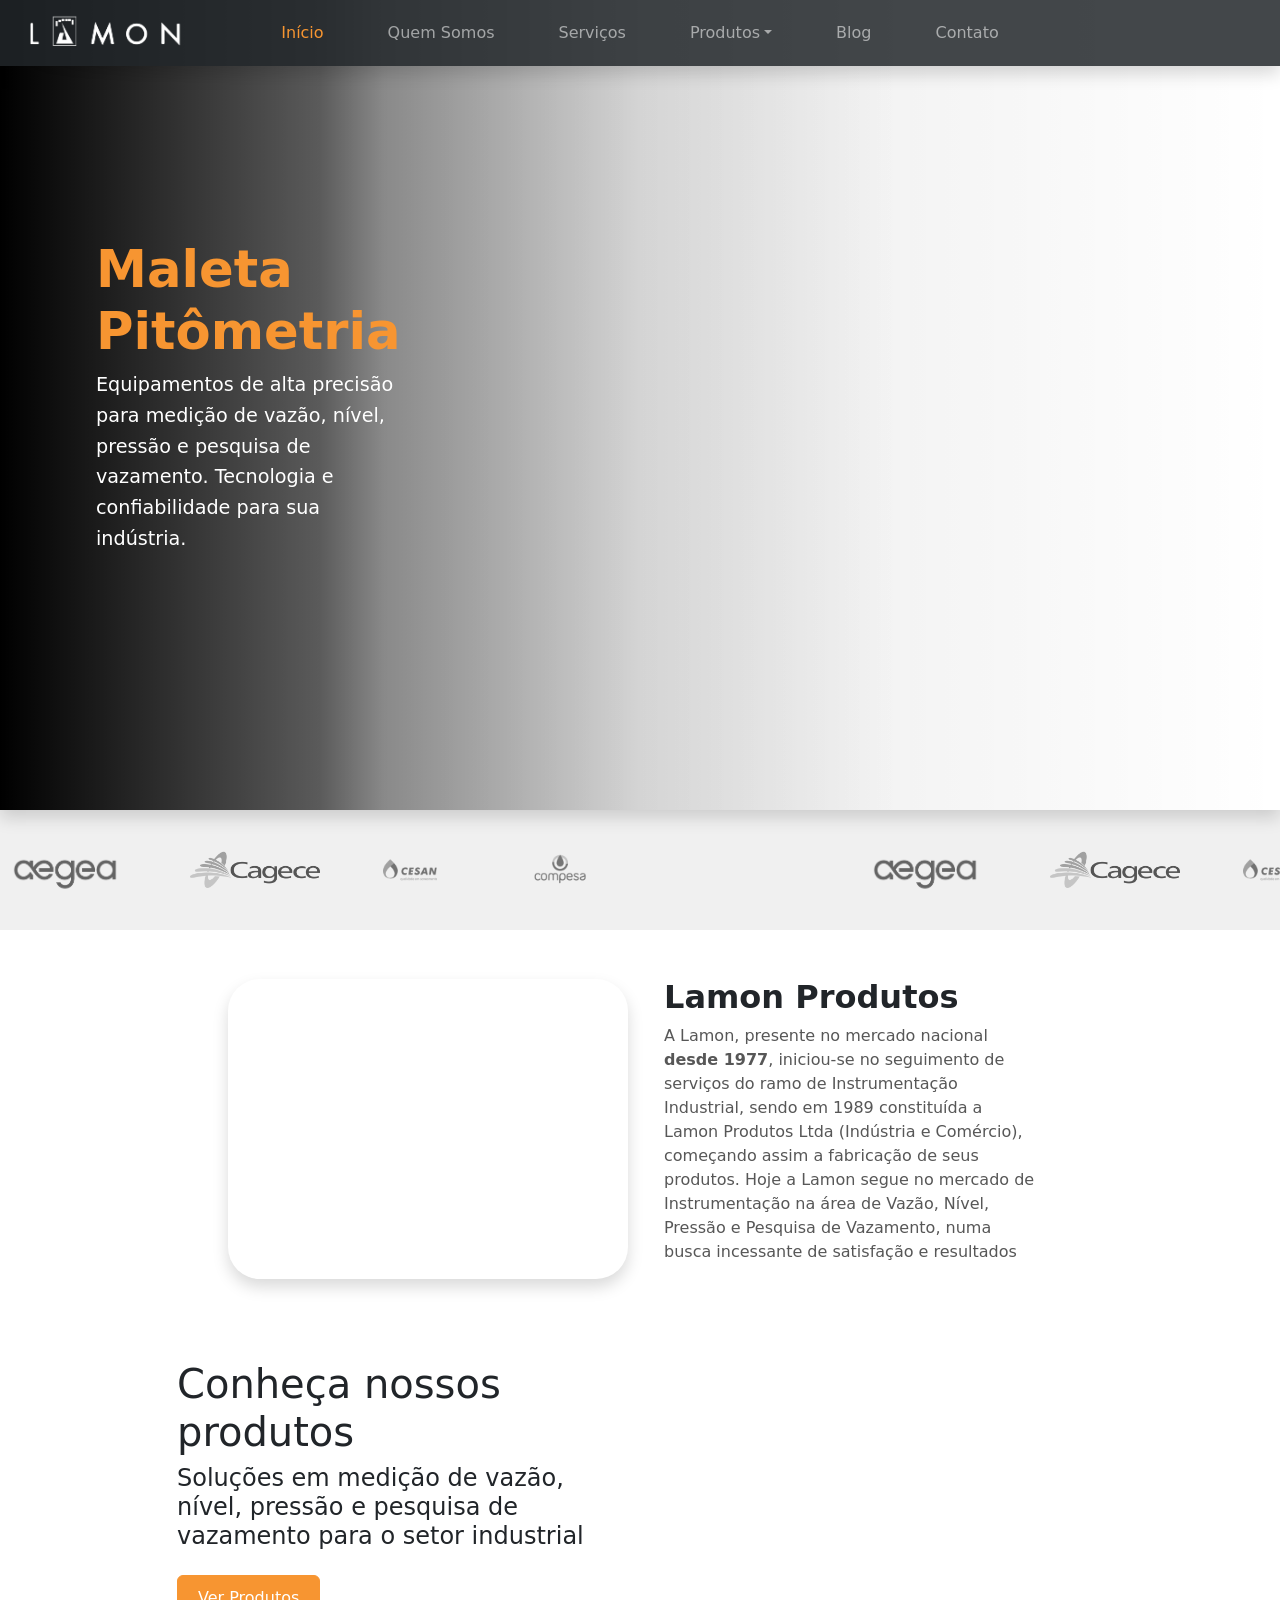
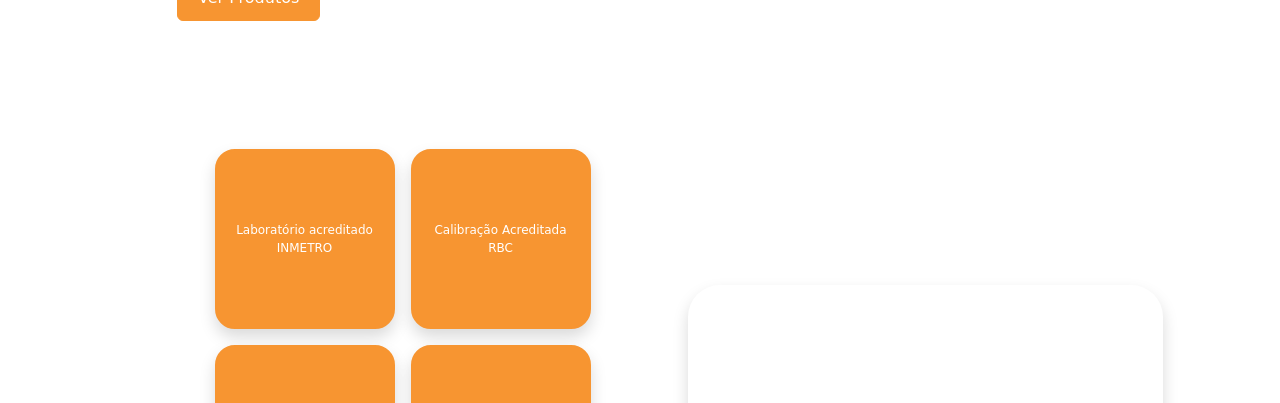
<file: index.html>
<!DOCTYPE html>
<html lang="pt-BR">
<head>
  <meta charset="UTF-8">
  <meta http-equiv="refresh" content="0; url=CODIGO-FONTE/Main/index.html">
  <title>Acesso Livre</title>
</head>
<body>
  <p>Redirecionando... <a href="CODIGO-FONTE/Main/index.html">Clique aqui</a> se não for redirecionado.</p>
</body>
</html>
</file>
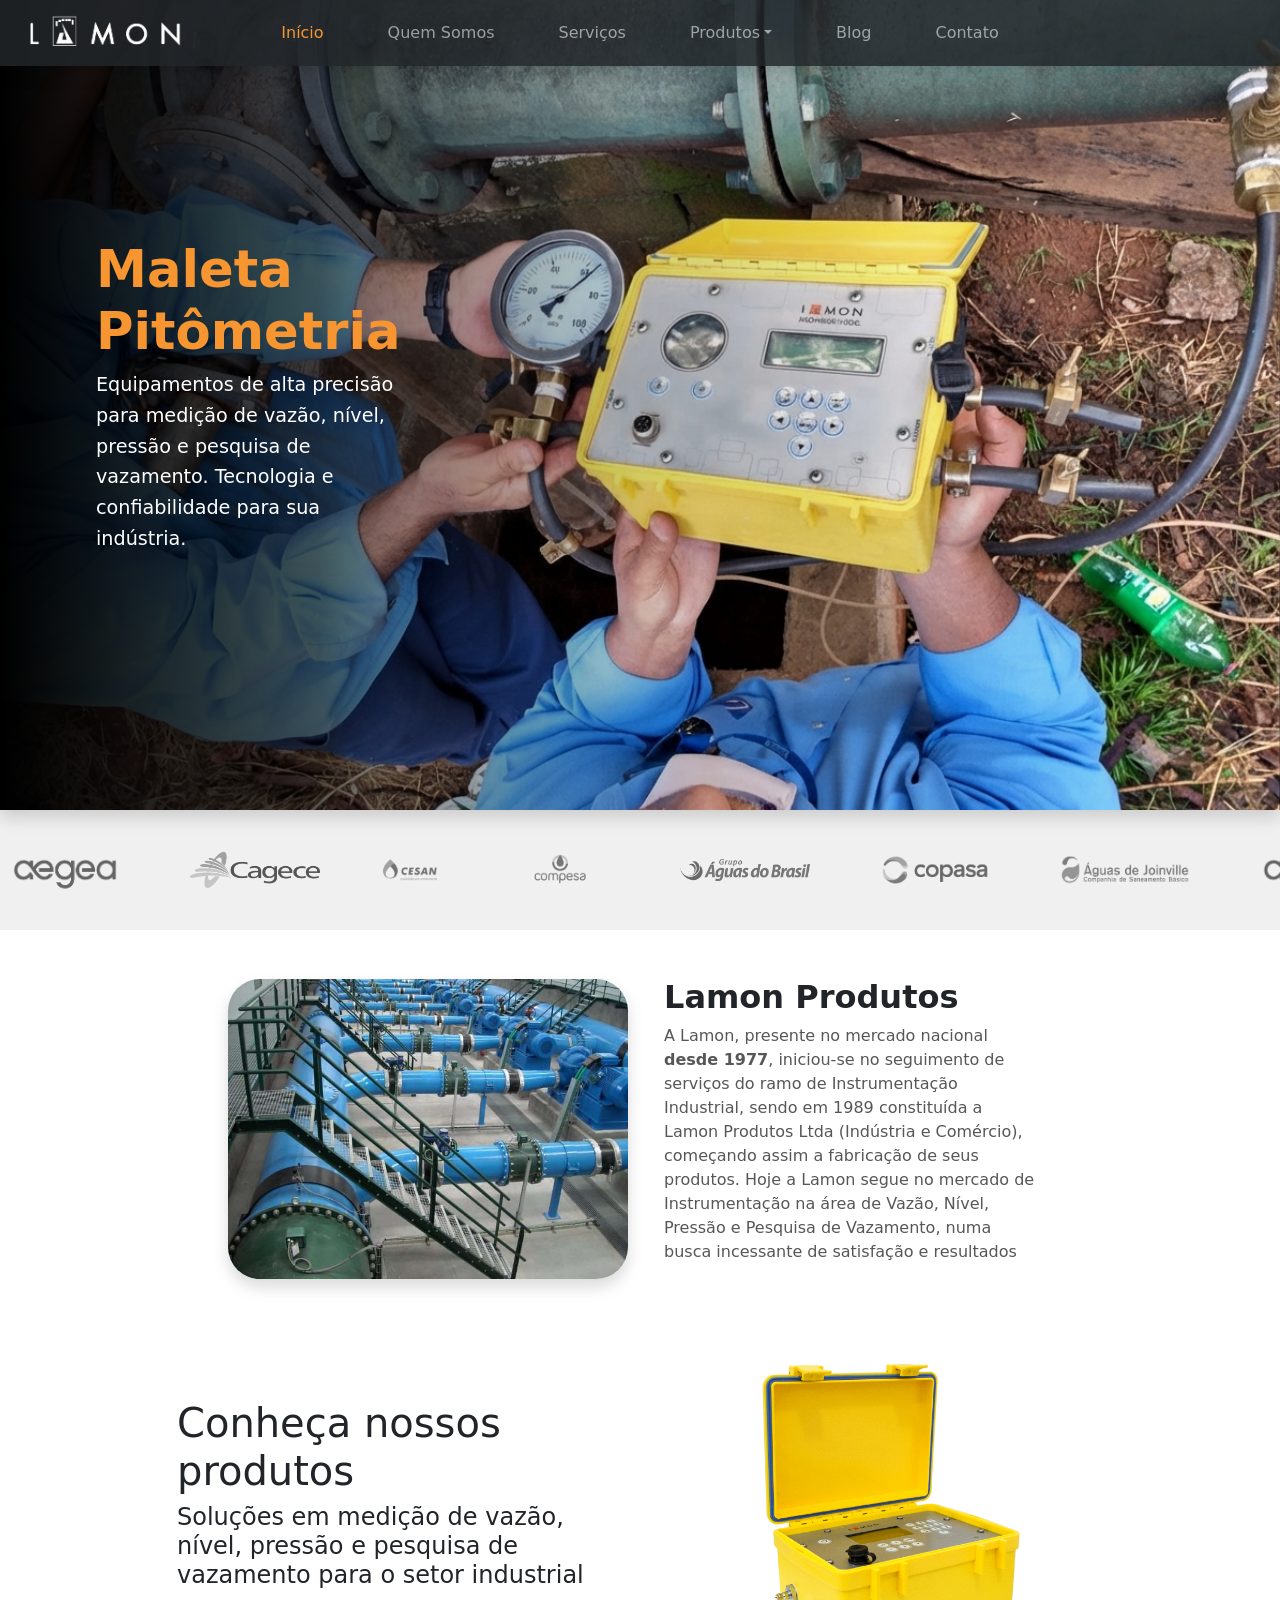
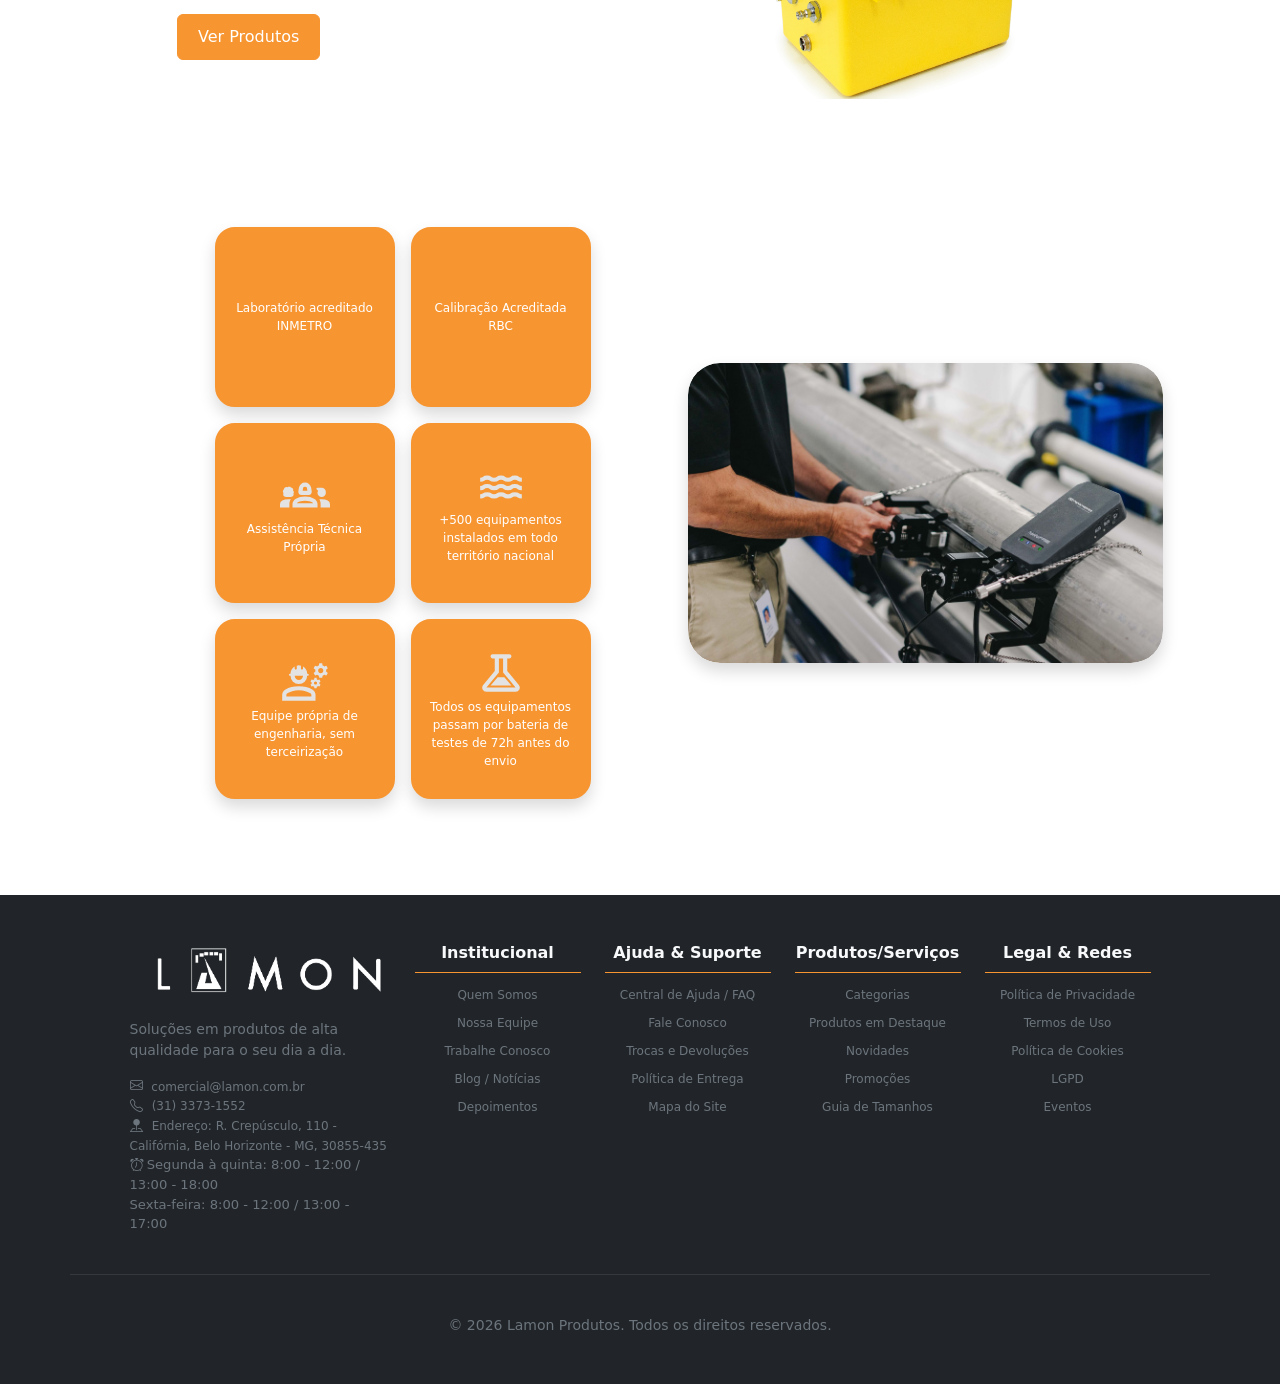
<file: CODIGO-FONTE/Main/index.html>
<!doctype html>
<html lang="pt-br">

<head>
  <meta charset="UTF-8" />
  <meta name="viewport" content="width=device-width, initial-scale=1.0" />
  <title>Lamon Produtos - Início</title>
  <link rel="stylesheet" href="style.css" />
  <link rel="icon" type="image/png" href="../../SRC/FavIcon.png" />
  <!-- Bootstrap CSS -->
  <link href="../../bootstrap-5.3.8-dist/css/bootstrap.min.css" rel="stylesheet" />
  <link rel="stylesheet" href="https://cdn.jsdelivr.net/npm/bootstrap-icons@1.11.3/font/bootstrap-icons.min.css">
  <script async src="../../bootstrap-5.3.8-dist/js/bootstrap.bundle.min.js"></script>
  <style>
    /* Apenas em telas grandes (acima de 992px - breakpoint lg do Bootstrap) */
    @media (min-width: 992px) {
      .navbar .container-fluid {
        position: relative;
      }

      .navbar-collapse {
        position: absolute;
        left: 0;
        right: 0;
        top: 0;
        bottom: 0;
        justify-content: center;
        align-items: center;
      }

      .navbar-nav {
        margin: 0 auto;
      }

      /* Mantém a logo visível e não sobreposta */
      .navbar-brand {
        position: relative;
        z-index: 2;
      }
    }
  </style>
</head>

<body>
  <nav class="navbar navbar-expand-lg navbar-dark fixed-top shadow">
    <div class="container-fluid">
      <!-- Logo à esquerda -->
      <div class="navbar-brand">
         <img src="../../SRC/logoLamon.png" onclick="window.location.href='../MAIN/index.html'" alt="Lamon Produtos" style="height: 40px;cursor: pointer;" />
      </div>

      <!-- Botão toggler (só aparece no mobile) -->
      <button class="navbar-toggler" type="button" data-bs-toggle="collapse" data-bs-target="#navbarsExample08"
        aria-controls="navbarsExample08" aria-expanded="false" aria-label="Toggle navigation">
        <span class="navbar-toggler-icon"></span>
      </button>

      <!-- Menu centralizado com position absolute apenas em telas grandes -->
      <div class="collapse navbar-collapse" id="navbarsExample08">
        <ul class="navbar-nav gap-3 gap-lg-4 gap-xl-5">
          <li class="nav-item">
            <a class="nav-link active" aria-current="page" href="../Main/index.html">Início</a>
          </li>
          <li class="nav-item"><a class="nav-link" href="../ABOUT-US/index-us.html">Quem Somos</a></li>
          <li class="nav-item"><a class="nav-link" href="../SERVICES/index-services.html">Serviços</a></li>

          <li class="nav-item dropdown">
            <a class="nav-link dropdown-toggle" href="#" data-bs-toggle="dropdown" aria-expanded="false">Produtos</a>
            <ul class="dropdown-menu bg-dark">
              <li><a class="dropdown-item" href="../CATEGORIES/categorias.html">Todos os Produtos</a></li>
              <li><a class="dropdown-item" href="#">Maleta de Pitometria</a></li>
              <li><a class="dropdown-item" href="#">Medidores de Nível</a></li>
              <li><a class="dropdown-item" href="#">Pesquisa de vazamento</a></li>
              <li><a class="dropdown-item" href="#">Dataloggers</a></li>
              <li><a class="dropdown-item" href="#">Telemetria</a></li>
          
            </ul>
          </li>
          <li class="nav-item"><a class="nav-link" href="../CODIGO-FONTE/BLOG/blog.html">Blog</a></li>
          <li class="nav-item"><a class="nav-link" href="../CODIGO-FONTE/CONTACT/contact.html">Contato</a></li>
        </ul>
      </div>
    </div>
  </nav>

  <main>
    <div class="banner position-relative overflow-hidden d-flex align-items-center shadow">


      <!-- Conteúdo com z-index maior -->
      <div class="banner-content col-md-5 p-lg-5 mx-0 my-5 pt-5 text-start position-relative" style="z-index: 2;">
        <div class="ps-5">
          <h1 class="fw-bold text-white text-banner cta" style="font-size: 3.2rem;">Maleta Pitômetria</h1>
          <h3 class="fw-normal mb-3 text-white" style="font-size: 1.2rem; max-width: 80%; line-height: 1.6;">
            Equipamentos de alta precisão para medição de vazão, nível, pressão e pesquisa de vazamento.
            Tecnologia e confiabilidade para sua indústria.
          </h3>
        </div>
      </div>

      <div class="product-device shadow-sm d-none d-md-block"></div>
      <div class="product-device product-device-2 shadow-sm d-none d-md-block"></div>
    </div>

    <div class="logos-slider">
      <div class="logos-track">
        <!-- PRIMEIRA LEVA -->
        <img src="../../SRC/logoEmpresas/aegeaLogo.png" alt="Logo 1">
        <img src="../../SRC/logoEmpresas/CageceLogo.png" alt="Logo 2">
        <img src="../../SRC/logoEmpresas/cesanLogo.png" alt="Logo 3">
        <img src="../../SRC/logoEmpresas/compesa.png" alt="Logo 4">
        <img src="../../SRC/logoEmpresas/grupo-aguas-do-brasil-logo.png" alt="Logo 5">
        <img src="../../SRC/logoEmpresas/Logo_Copasa_2024.png" alt="Logo 6">
        <img src="../../SRC/logoEmpresas/logoCaj.png" alt="Logo 7">

        <!-- SEGUNDA LEVA (DUPLICADA) -->
        <img src="../../SRC/logoEmpresas/aegeaLogo.png" alt="Logo 1">
        <img src="../../SRC/logoEmpresas/CageceLogo.png" alt="Logo 2">
        <img src="../../SRC/logoEmpresas/cesanLogo.png" alt="Logo 3">
        <img src="../../SRC/logoEmpresas/compesa.png" alt="Logo 4">
        <img src="../../SRC/logoEmpresas/grupo-aguas-do-brasil-logo.png" alt="Logo 5">
        <img src="../../SRC/logoEmpresas/Logo_Copasa_2024.png" alt="Logo 6">
        <img src="../../SRC/logoEmpresas/logoCaj.png" alt="Logo 7">

        <!-- TERCEIRA LEVA (MAIS UMA DUPLICADA) -->
        <img src="../../SRC/logoEmpresas/aegeaLogo.png" alt="Logo 1">
        <img src="../../SRC/logoEmpresas/CageceLogo.png" alt="Logo 2">
        <img src="../../SRC/logoEmpresas/cesanLogo.png" alt="Logo 3">
        <img src="../../SRC/logoEmpresas/compesa.png" alt="Logo 4">
        <img src="../../SRC/logoEmpresas/grupo-aguas-do-brasil-logo.png" alt="Logo 5">
        <img src="../../SRC/logoEmpresas/Logo_Copasa_2024.png" alt="Logo 6">
        <img src="../../SRC/logoEmpresas/logoCaj.png" alt="Logo 7">
      </div>
    </div>


    <div class="container w-75 texto-under-slider justify-content-center align-content-center my-5">

      <div class="row justify-content-center align-items-center gap-4">
        <div class="col-12 col-sm-12 col-lg-5 card-right img-banner-main rounded-5 shadow p-0"
          style="min-height: 300px;">
          <img src="../../SRC/tubulacaoIndex.jpeg" alt="Lamon" class="w-100 h-100 rounded-5"
            style="object-fit: cover; min-height: 300px;">

        </div>
        <div class="col-12 col-sm-12 col-lg-5 text-start">
          <h2 class="fw-bold">Lamon Produtos </h2>

          <p>​A Lamon, presente no mercado nacional <span class="fw-bold">desde 1977</span>, iniciou-se no seguimento
            de
            serviços do ramo de
            Instrumentação Industrial, sendo em 1989 constituída a Lamon Produtos Ltda (Indústria e Comércio), começando
            assim a fabricação de seus produtos. Hoje a Lamon segue no mercado de Instrumentação na área de Vazão,
            Nível,
            Pressão e Pesquisa de Vazamento, numa busca incessante de satisfação e resultados</p>
        </div>
      </div>
    </div>

    <div class=" my-5">

      <div class="container product call-to-action">

        <div class="row gy-4 justify-content-center">

          <div class="col-12 col-sm-12 col-lg-5 text-center text-lg-start justify-content-center d-flex flex-column">
            <h1>Conheça nossos produtos</h1>
            <h4 class="fw-normal">Soluções em medição de vazão, nível, pressão e pesquisa de vazamento para o setor
              industrial</h4>
            <button class="btn btn-primary mt-3 align-self-center align-self-lg-start" onclick="window.location.href='../CATEGORIES/categorias.html'">Ver Produtos</button>
          </div>

          <div
            class="col-12 col-sm-12 col-lg-5 text-start align-items-center justify-content-center d-flex flex-column">
            <img src="../../SRC/products/MDH600300-e-MDH3966.png" class="img-fluid" alt="Lamon">
          </div>
        </div>
      </div>
    </div>

    <!-- LEFT -->
    <div class="container">
      <div class="row align-items-center justify-content-center">
        <div class="col-12 col-sm-12 col-lg-6 justify-content-center gap-1 gap-sm-3 mt-5 mb-5 d-flex flex-wrap">
          <div class="card-left text-center d-flex align-items-center justify-content-center shadow">Laboratório
            acreditado INMETRO</div>
          <div class="card-left text-center d-flex align-items-center justify-content-center shadow">Calibração
            Acreditada RBC</div>
          <div class="card-left text-center d-flex align-items-center justify-content-center shadow flex-column"> <img
              src="../../SRC/ICON/icon-group.svg" width="50" height="50" alt="Assistência Técnica" class="img-fluid">
            Assistência Técnica
            Própria</div>
          <div class="card-left text-center d-flex align-items-center justify-content-center shadow flex-column"><img
              src="../../SRC/ICON/icon-water.svg" width="50" height="50" alt="agua" class="img-fluid">+500
            equipamentos instalados em todo território nacional</div>
          <div class="card-left text-center d-flex align-items-center justify-content-center shadow flex-column"><img
              src="../../SRC/ICON/icon-eng.svg" width="50" height="50" alt="Equipe própria" class="img-fluid">Equipe
            própria de
            engenharia, sem terceirização</div>
          <div class="card-left text-center d-flex align-items-center justify-content-center shadow flex-column"><img
              src="../../SRC/ICON/icon-ampola.svg" width="50" height="50" alt="Testes" class="img-fluid">Todos os
            equipamentos passam por bateria de testes de 72h antes do envio</div>
        </div>
        <!-- LEFT -->
        <!-- RIGHT -->
        <div class="col-12 col-sm-12 col-lg-5 img-banner-main rounded-5 shadow p-0"
          style="min-height: 300px; overflow: hidden;">
          <img class="w-100 h-100 rounded-5" style="object-fit: cover; min-height: 300px; max-height: 500px;"
            src="../../SRC/ULTRASSONICO_CLAMP_ON_FOTO_instalação_tubulacao_metalica.jpeg" alt="Ultrassônico Clamp On">
        </div>



  </main>

  <footer class="bg-dark text-light text-center py-5 mt-5">

    <div class="container">
      <div class="row gy-4 justify-content-center">

        <div class="col-12 col-lg-3 text-center text-lg-start">

          <img src="../../SRC/logoLamon.png" alt="Lamon Produtos" style="height: 60px" class="mb-3">
          <p class="text-secondary small">
            Soluções em produtos de alta qualidade para o seu dia a dia.
          </p>
          <div class="lh-base">

            <p class="text-secondary small">
              <i class="bi bi-envelope"></i><a href="mailto:comercial@lamon.com.br"
                class="text-decoration-none text-secondary"> comercial@lamon.com.br<br></a>
              <i class="bi bi-telephone"></i> <a class="text-decoration-none text-secondary" href="tel:+553133731552">
                (31) 3373-1552<br></a>
              <i class="bi bi-pin-map-fill"></i> <a class="text-decoration-none text-secondary"
                href="https://www.google.com/maps/place/R.+Crep%C3%BAsculo,+110+-+Calif%C3%B3rnia,+Belo+Horizonte+-+MG,+30855-435/@-19.9297201,-44.0167076,17z/data=!3m1!4b1!4m6!3m5!1s0xa696793c39899b:0x976966f95bd49800!8m2!3d-19.9297201!4d-44.0167076!16s%2Fg%2F11c4cmtqc6?entry=ttu&g_ep=EgoyMDI2MDYxNi4wIKXMDSoASAFQAw%3D%3D"
                target="_blank">Endereço: R. Crepúsculo, 110 - Califórnia, Belo Horizonte - MG,
                30855-435<br></a>
              <i class="bi bi-alarm"></i> Segunda à quinta: 8:00 - 12:00 / 13:00 - 18:00<br>Sexta-feira: 8:00 - 12:00 /
              13:00 - 17:00<br>

            </p>
          </div>
        </div>





        <div class="col-12 col-sm-4 col-lg-2 text-center">
          <h6 class="fw-bold border-bottom">Institucional</h6>
          <div class="d-flex flex-column">
            <a href="../../CODIGO-FONTE/ABOUT-US/index-us.html" class="text-secondary text-decoration-none">Quem Somos</a>
            <a href="#" class="text-secondary text-decoration-none">Nossa Equipe</a>
            <a href="#" class="text-secondary text-decoration-none">Trabalhe Conosco</a>
            <a href="#" class="text-secondary text-decoration-none">Blog / Notícias</a>
            <a href="../../CODIGO-FONTE/ABOUT-US/index-us.html#depoimentos" class="text-secondary text-decoration-none">Depoimentos</a>
          </div>
        </div>
        <div class="col-12 col-sm-4 col-lg-2 text-center">
          <h6 class="fw-bold border-bottom">Ajuda & Suporte</h6>
          <div class="d-flex flex-column">
            <a href="#" class="text-secondary text-decoration-none">Central de Ajuda / FAQ</a>
            <a href="#" class="text-secondary text-decoration-none">Fale Conosco</a>
            <a href="#" class="text-secondary text-decoration-none">Trocas e Devoluções</a>
            <a href="#" class="text-secondary text-decoration-none">Política de Entrega</a>
            <a href="#" class="text-secondary text-decoration-none">Mapa do Site</a>
          </div>
        </div>
        <div class="col-12 col-sm-4 col-lg-2 text-center">
          <h6 class="fw-bold border-bottom">Produtos/Serviços</h6>
          <div class="d-flex flex-column">
            <a href="#" class="text-secondary text-decoration-none">Categorias</a>
            <a href="#" class="text-secondary text-decoration-none">Produtos em Destaque</a>
            <a href="#" class="text-secondary text-decoration-none">Novidades</a>
            <a href="#" class="text-secondary text-decoration-none">Promoções</a>
            <a href="#" class="text-secondary text-decoration-none">Guia de Tamanhos</a>
          </div>
        </div>
        <div class="col-12 col-sm-4 col-lg-2 text-center">
          <h6 class="fw-bold border-bottom">Legal & Redes</h6>
          <div class="d-flex flex-column">
            <a href="#" class="text-secondary text-decoration-none">Política de Privacidade</a>
            <a href="#" class="text-secondary text-decoration-none">Termos de Uso</a>
            <a href="#" class="text-secondary text-decoration-none">Política de Cookies</a>
            <a href="#" class="text-secondary text-decoration-none">LGPD</a>
            <a href="#" class="text-secondary text-decoration-none">Eventos</a>
          </div>
        </div>
        <hr class="border-secondary mt-4">
        <div class="text-center text-secondary small">
          © 2026 Lamon Produtos. Todos os direitos reservados.
        </div>

      </div>
    </div>

  </footer>

  <script src="script.js"></script>
</body>

</html>
</file>
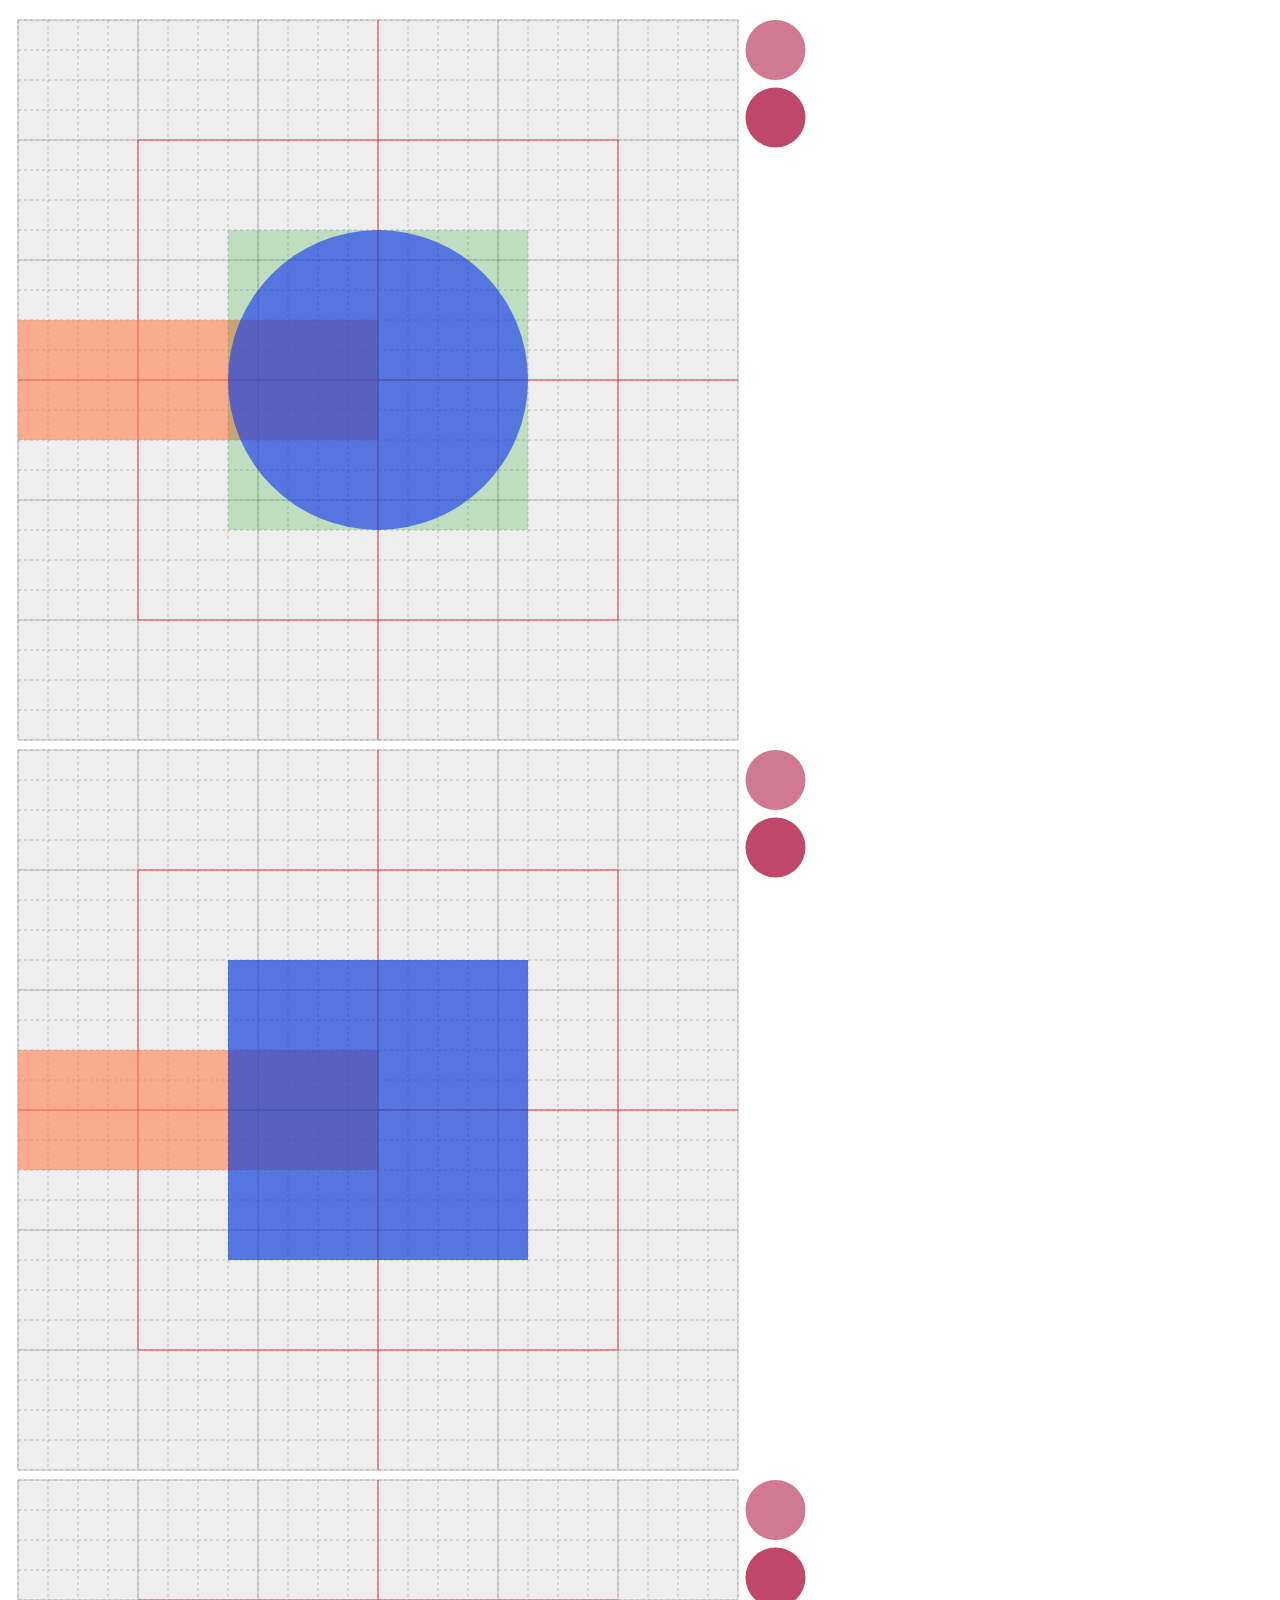
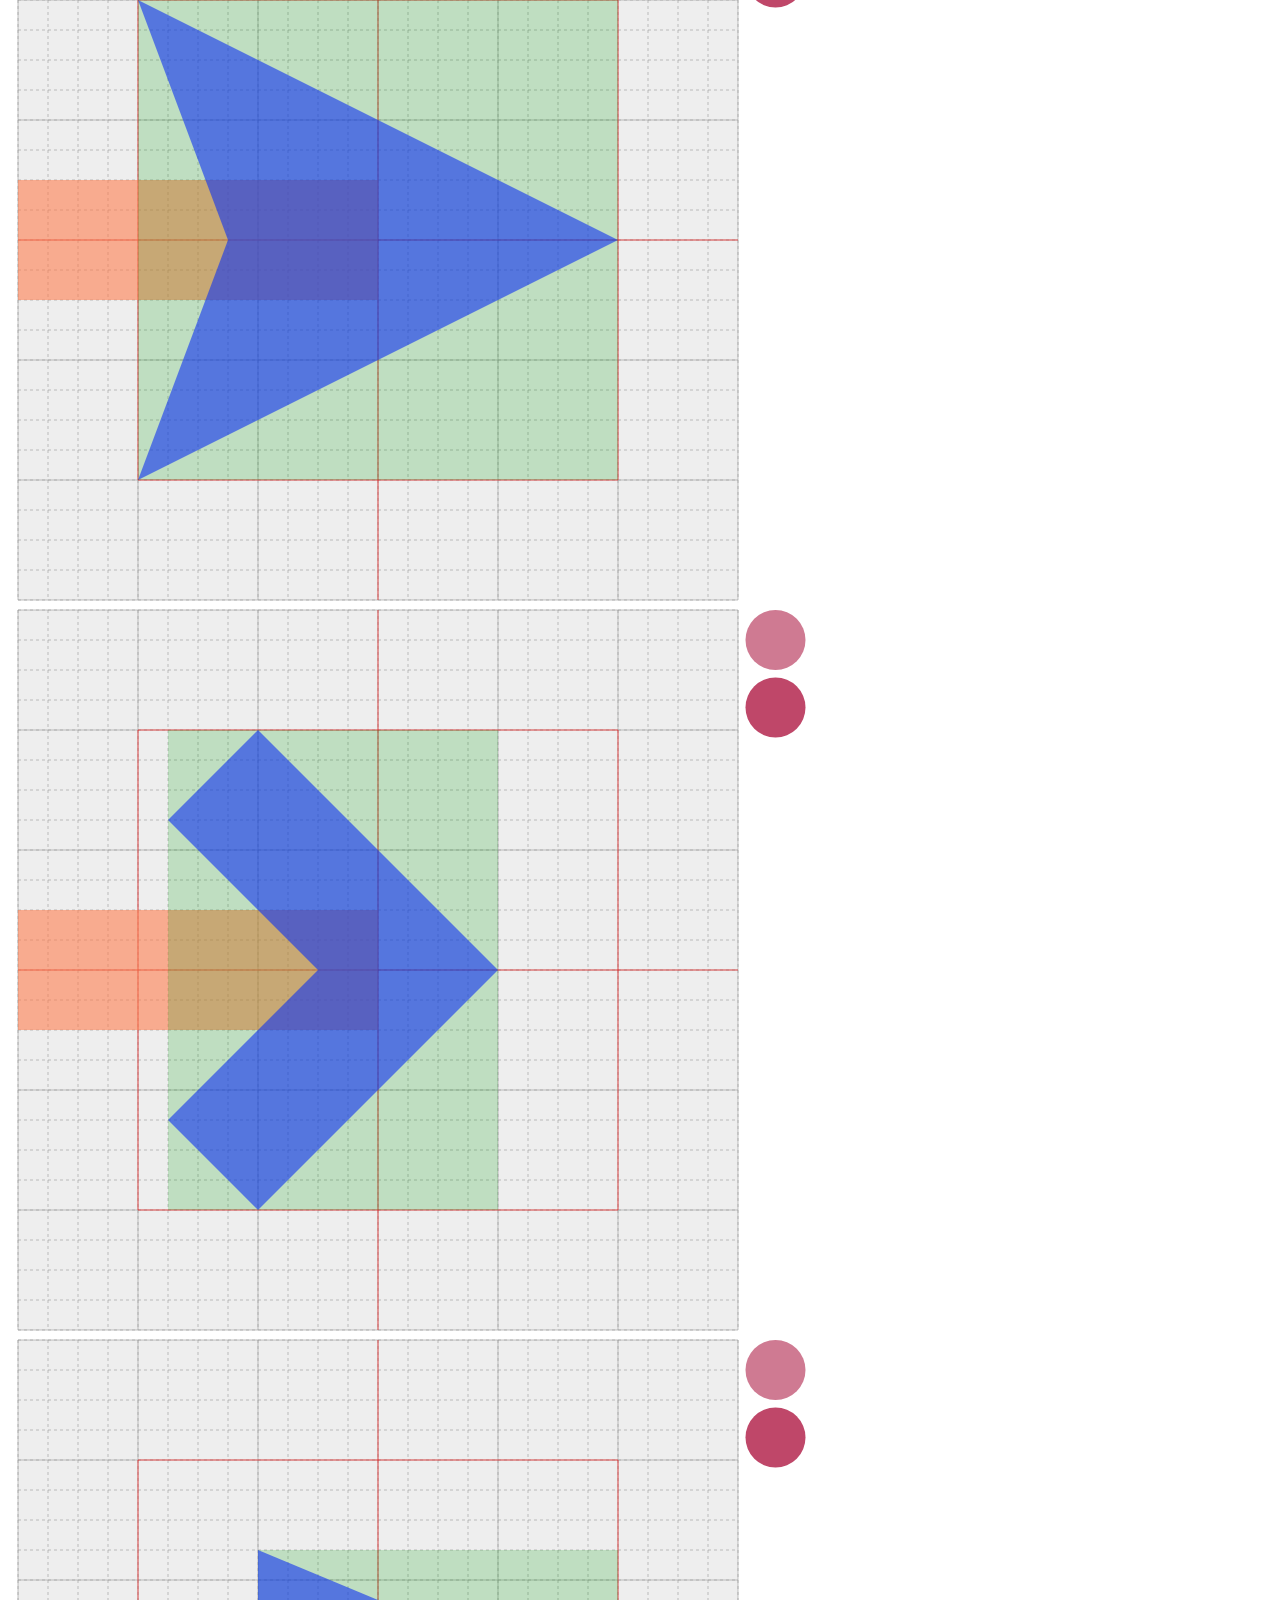
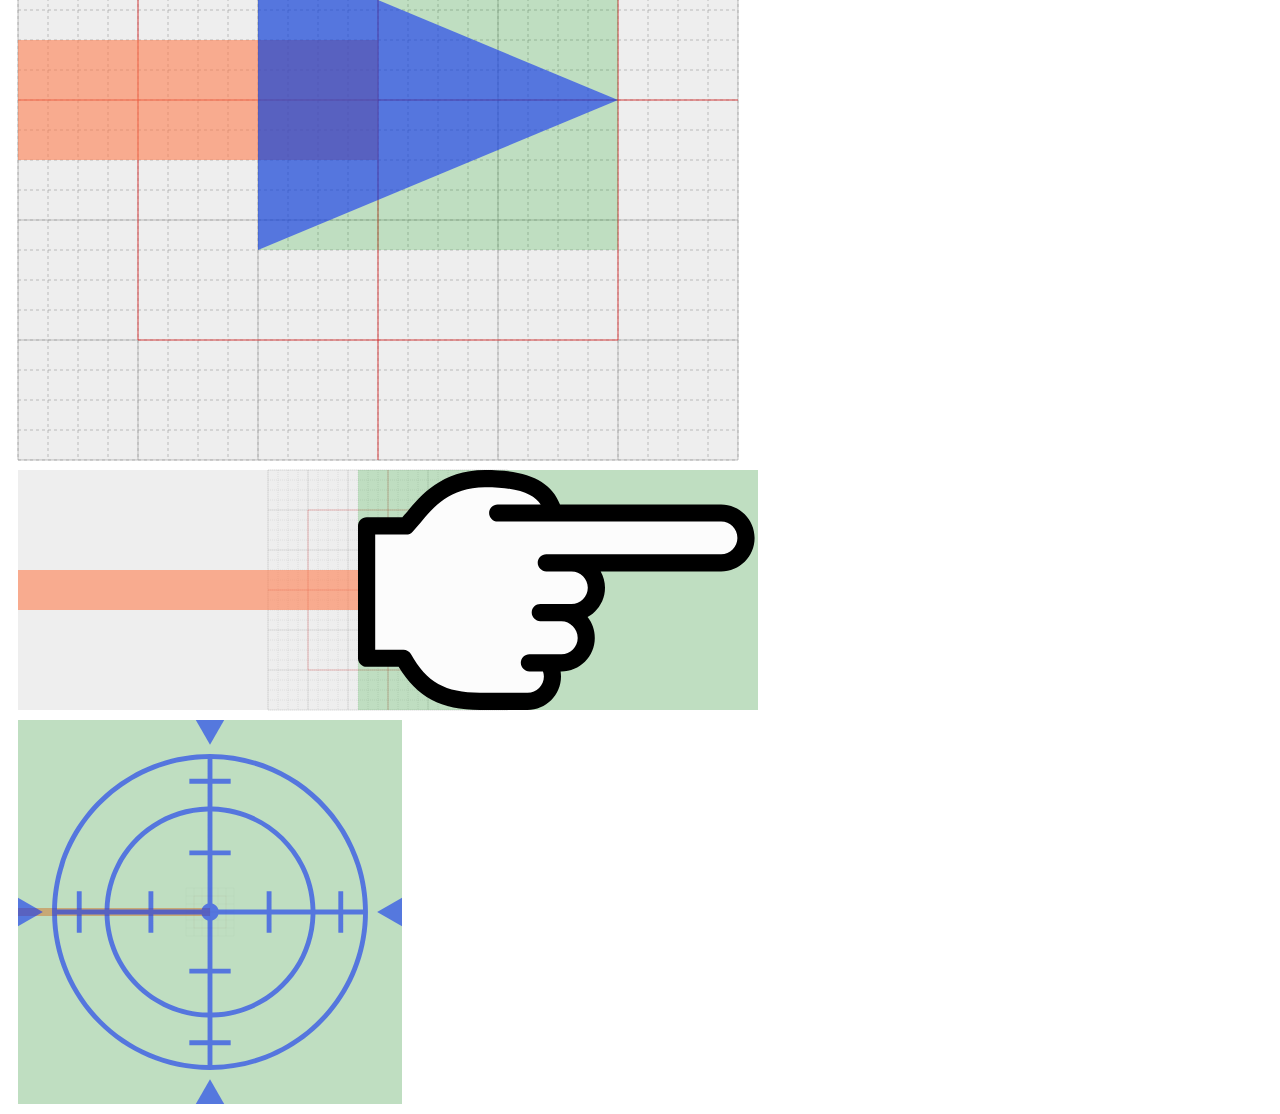
<file: libraries/LEADER-LINE/src/symbols.html>
<!DOCTYPE html>
<html>
<head>
  <meta charset="utf-8">
  <title>symbol</title>

  <style>

svg {
  display: block;
  background-color: #eee;
  margin: 10px;
  overflow: visible;
}

#grid {
  fill: none;
  stroke-width: 0.02px;
}

#grid1 { stroke: #999; stroke-dasharray: 0.1px; }
#grid2 { stroke: #999; }
#grid3 { stroke: #f00; }

.line {
  fill: none;
  stroke: rgba(255, 127, 80, 0.6);
  stroke-width: 4px;
}

.size {
  fill: rgba(0, 153, 10, 0.2);
}

.face {
  fill: rgba(15, 51, 242, 0.6);
}

.outline-base,
.outline-max {
  fill: none;
  stroke: rgba(242, 15, 80, 0.6);
  display: none;
}

.btn-base,
.btn-max { cursor: pointer; }
.btn-base { fill: rgb(207, 122, 146); }
.btn-max { fill: rgb(191, 71, 105); }

.btn-base:hover ~ .outline-base { display: inline; }
.btn-max:hover ~ .outline-max { display: inline; }

  </style>

  <script>

window.addEventListener('load', () => {

  Array.prototype.slice.call(document.getElementsByTagName('svg')).forEach(svg => {
    var SVG_NS = 'http://www.w3.org/2000/svg', BTN_R = 1, BTN_MARGIN = 0.25,
      symbol = svg.getElementsByClassName('symbol')[0],
      viewBox, defs, face, outlineBase, outlineMax, mask, maskSymbol, btnBase, btnMax;
    if (symbol && symbol.id) {

      defs = svg.appendChild(document.createElementNS(SVG_NS, 'defs'));
      defs.appendChild(symbol);
      face = svg.appendChild(document.createElementNS(SVG_NS, 'use'));
      face.href.baseVal = `#${symbol.id}`;
      face.className.baseVal = 'face';

      if ((outlineBase = svg.getElementsByClassName('outline-base')[0]) &&
          (outlineMax = svg.getElementsByClassName('outline-max')[0])) {
        mask = defs.appendChild(document.createElementNS(SVG_NS, 'mask'));
        mask.id = `${symbol.id}-mask`;

        maskSymbol = mask.appendChild(document.createElementNS(SVG_NS, 'use'));
        maskSymbol.href.baseVal = `#${symbol.id}`;
        maskSymbol.style.fill = 'white';

        btnBase = svg.appendChild(document.createElementNS(SVG_NS, 'circle'));
        btnMax = svg.appendChild(document.createElementNS(SVG_NS, 'circle'));
        btnBase.appendChild(document.createElementNS(SVG_NS, 'title')).textContent = 'outline-base';
        btnMax.appendChild(document.createElementNS(SVG_NS, 'title')).textContent = 'outline-max';
        btnBase.className.baseVal = 'btn-base';
        btnMax.className.baseVal = 'btn-max';
        viewBox = svg.viewBox.baseVal;
        btnBase.r.baseVal.value = btnMax.r.baseVal.value = BTN_R;
        btnBase.cx.baseVal.value = btnMax.cx.baseVal.value = viewBox.x + viewBox.width + BTN_R + BTN_MARGIN;
        btnBase.cy.baseVal.value = viewBox.y + BTN_R;
        btnMax.cy.baseVal.value = viewBox.y + BTN_R * 3 + BTN_MARGIN;

        outlineBase.href.baseVal = outlineMax.href.baseVal = `#${symbol.id}`;
        outlineBase.style.mask = outlineMax.style.mask = `url(#${symbol.id}-mask)`;
        svg.appendChild(outlineBase);
        svg.appendChild(outlineMax);
      }
    }
  });

}, false);

  </script>

</head>
<body>

  <svg version="1.1" width="0" height="0">
    <defs>
      <g id="grid">
        <path id="grid1" d="
          M0,0 h24 m-24,1 h24 m-24,1 h24 m-24,1 h24 m-24,1 h24
          m-24,1 h24 m-24,1 h24 m-24,1 h24 m-24,1 h24 m-24,1 h24
          m-24,1 h24 m-24,1 h24 m-24,1 h24 m-24,1 h24 m-24,1 h24
          m-24,1 h24 m-24,1 h24 m-24,1 h24 m-24,1 h24 m-24,1 h24
          m-24,1 h24 m-24,1 h24 m-24,1 h24 m-24,1 h24 m-24,1 h24
          M0,0 v24 m1,-24 v24 m1,-24 v24 m1,-24 v24 m1,-24 v24
          m1,-24 v24 m1,-24 v24 m1,-24 v24 m1,-24 v24 m1,-24 v24
          m1,-24 v24 m1,-24 v24 m1,-24 v24 m1,-24 v24 m1,-24 v24
          m1,-24 v24 m1,-24 v24 m1,-24 v24 m1,-24 v24 m1,-24 v24
          m1,-24 v24 m1,-24 v24 m1,-24 v24 m1,-24 v24 m1,-24 v24
          " />
        <path id="grid2" d="
          M0,0 h24 m-24,4 h24 m-24,4 h24 m-24,4 h24 m-24,4 h24
          m-24,4 h24 m-24,4 h24
          M0,0 v24 m4,-24 v24 m4,-24 v24 m4,-24 v24 m4,-24 v24
          m4,-24 v24 m4,-24 v24
          " />
        <path id="grid3" d="
          M0,12 h24 M12,0 v24
          M4,4 h16 v16 h-16 z
          " />
      </g>
    </defs>
  </svg>

  <!--
     A symbol has `id` and `symbol` class.
     `rect.size` is required for `BBox`.
     `use.outline-base` and `use.outline-max` are required for `outlineBase` and `outlineMax`. (stroke-width / 2 = *size)
       A symbol that doesn't have these two doesn't support outline.

     A symbol is able to have classes:
     - `prop-*` :       Add a `*` property. e.g. `prop-noRotate`
     - `varId-*` :      Add a variable that has `*` as name and `id` as value. e.g. `varId-DEFAULT_END_PLUG`
     - `no-overhead` :  Disable `overhead`.
  -->

  <svg version="1.1" viewBox="-12 -12 24 24" width="720" height="720">
    <use xlink:href="#grid" x="-12" y="-12" />
    <path class="line" d="M-12,0 L0,0" />

    <circle id="disc" class="symbol prop-noRotate no-overhead"
      cx="0" cy="0" r="5" />

    <rect class="size"          x="-5" y="-5" width="10" height="10" />
    <use class="outline-base"   stroke-width="2" />
    <use class="outline-max"    stroke-width="8" />

  </svg>

  <svg version="1.1" viewBox="-12 -12 24 24" width="720" height="720">
    <use xlink:href="#grid" x="-12" y="-12" />
    <path class="line" d="M-12,0 L0,0" />

    <rect id="square" class="symbol prop-noRotate no-overhead"
      x="-5" y="-5" width="10" height="10" />

    <rect class="size"          x="-5" y="-5" width="10" height="10" />
    <use class="outline-base"   stroke-width="2" />
    <use class="outline-max"    stroke-width="8" />

  </svg>

  <svg version="1.1" viewBox="-12 -12 24 24" width="720" height="720">
    <use xlink:href="#grid" x="-12" y="-12" />
    <path class="line" d="M-12,0 L0,0" />

    <polygon id="arrow1" class="symbol varId-DEFAULT_END_PLUG"
      points="-8,-8 8,0 -8,8 -5,0" />

    <rect class="size"          x="-8" y="-8" width="16" height="16" />
    <use class="outline-base"   stroke-width="4" />
    <use class="outline-max"    stroke-width="6" />

  </svg>

  <svg version="1.1" viewBox="-12 -12 24 24" width="720" height="720">
    <use xlink:href="#grid" x="-12" y="-12" />
    <path class="line" d="M-12,0 L0,0" />

    <polygon id="arrow2" class="symbol"
      points="-4,-8 4,0 -4,8 -7,5 -2,0 -7,-5" />

    <rect class="size"          x="-7" y="-8" width="11" height="16" />
    <use class="outline-base"   stroke-width="2" />
    <use class="outline-max"    stroke-width="3.5" />

  </svg>

  <svg version="1.1" viewBox="-12 -12 24 24" width="720" height="720">
    <use xlink:href="#grid" x="-12" y="-12" />
    <path class="line" d="M-12,0 L0,0" />

    <polygon id="arrow3" class="symbol"
      points="-4,-5 8,0 -4,5" />

    <rect class="size"          x="-4" y="-5" width="12" height="10" />
    <use class="outline-base"   stroke-width="2" />
    <use class="outline-max"    stroke-width="5" />

  </svg>

  <svg version="1.1" viewBox="-37 -12 74 24" width="740" height="240">
    <use xlink:href="#grid" x="-12" y="-12" />
    <path class="line" d="M-37,0 L0,0" />

    <g id="hand" class="symbol">
      <path style="fill: #fcfcfc" d="M 9.19 11.14 h 4.75 c 1.38 0 2.49 -1.11 2.49 -2.49 c 0 -0.51 -0.15 -0.98 -0.41 -1.37 h 1.3 c 1.38 0 2.49 -1.11 2.49 -2.49 s -1.11 -2.53 -2.49 -2.53 h 1.02 c 1.38 0 2.49 -1.11 2.49 -2.49 s -1.11 -2.49 -2.49 -2.49 h 14.96 c 1.37 0 2.49 -1.11 2.49 -2.49 s -1.11 -2.49 -2.49 -2.49 H 16.58 C 16 -9.86 14.28 -11.14 9.7 -11.14 c -4.79 0 -6.55 3.42 -7.87 4.73 H -2.14 v 13.23 h 3.68 C 3.29 9.97 5.47 11.14 9.19 11.14 L 9.19 11.14 Z" />
      <path style="fill: black" d="M 13.95 12 c 1.85 0 3.35 -1.5 3.35 -3.35 c 0 -0.17 -0.02 -0.34 -0.04 -0.51 h 0.07 c 1.85 0 3.35 -1.5 3.35 -3.35 c 0 -0.79 -0.27 -1.51 -0.72 -2.08 c 1.03 -0.57 1.74 -1.67 1.74 -2.93 c 0 -0.59 -0.16 -1.15 -0.43 -1.63 h 12.04 c 1.85 0 3.35 -1.5 3.35 -3.35 c 0 -1.85 -1.5 -3.35 -3.35 -3.35 H 17.2 C 16.26 -10.93 13.91 -12 9.7 -12 C 5.36 -12 3.22 -9.4 1.94 -7.84 c 0 0 -0.29 0.33 -0.5 0.57 c -0.63 0 -3.58 0 -3.58 0 C -2.61 -7.27 -3 -6.88 -3 -6.41 v 13.23 c 0 0.47 0.39 0.86 0.86 0.86 c 0 0 2.48 0 3.2 0 C 2.9 10.73 5.29 12 9.19 12 L 13.95 12 Z M 9.19 10.28 c -3.46 0 -5.33 -1.05 -6.9 -3.87 c -0.15 -0.27 -0.44 -0.44 -0.75 -0.44 c 0 0 -1.81 0 -2.82 0 V -5.55 c 1.06 0 3.11 0 3.11 0 c 0.25 0 0.44 -0.06 0.61 -0.25 l 0.83 -0.95 c 1.23 -1.49 2.91 -3.53 6.43 -3.53 c 3.45 0 4.9 0.74 5.57 1.72 h -4.3 c -0.48 0 -0.86 0.38 -0.86 0.86 s 0.39 0.86 0.86 0.86 h 22.34 c 0.9 0 1.63 0.73 1.63 1.63 c 0 0.9 -0.73 1.63 -1.63 1.63 H 15.83 c -0.48 0 -0.86 0.38 -0.86 0.86 c 0 0.47 0.39 0.86 0.86 0.86 h 2.52 c 0.9 0 1.63 0.73 1.63 1.63 s -0.73 1.63 -1.63 1.63 h -3.12 c -0.48 0 -0.86 0.38 -0.86 0.86 c 0 0.47 0.39 0.86 0.86 0.86 h 2.11 c 0.88 0 1.63 0.76 1.63 1.67 c 0 0.9 -0.73 1.63 -1.63 1.63 h -3.2 c -0.48 0 -0.86 0.39 -0.86 0.86 c 0 0.47 0.39 0.86 0.86 0.86 h 1.36 c 0.05 0.16 0.09 0.34 0.09 0.51 c 0 0.9 -0.73 1.63 -1.63 1.63 C 13.95 10.28 9.19 10.28 9.19 10.28 Z" />
    </g>

    <rect class="size"          x="-3" y="-12" width="40" height="24" />

  </svg>

  <svg version="1.1" viewBox="-96 -96 192 192" width="384" height="384">
    <use xlink:href="#grid" x="-12" y="-12" />
    <path class="line" d="M-96,0 L0,0" />

    <g id="crosshair" class="symbol prop-noRotate no-overhead">
      <path d="M 0 -78.97 c -43.54 0 -78.97 35.43 -78.97 78.97 c 0 43.54 35.43 78.97 78.97 78.97 s 78.97 -35.43 78.97 -78.97 C 78.97 -43.54 43.55 -78.97 0 -78.97 Z M 76.51 -1.21 h -9.91 v -9.11 h -2.43 v 9.11 h -11.45 c -0.64 -28.12 -23.38 -50.86 -51.5 -51.5 V -64.17 h 9.11 V -66.6 h -9.11 v -9.91 C 42.46 -75.86 75.86 -42.45 76.51 -1.21 Z M -1.21 -30.76 h -9.11 v 2.43 h 9.11 V -4.2 c -1.44 0.42 -2.57 1.54 -2.98 2.98 H -28.33 v -9.11 h -2.43 v 9.11 H -50.29 C -49.65 -28 -27.99 -49.65 -1.21 -50.29 V -30.76 Z M -30.76 1.21 v 9.11 h 2.43 v -9.11 H -4.2 c 0.42 1.44 1.54 2.57 2.98 2.98 v 24.13 h -9.11 v 2.43 h 9.11 v 19.53 C -27.99 49.65 -49.65 28 -50.29 1.21 H -30.76 Z M 1.22 30.75 h 9.11 v -2.43 h -9.11 V 4.2 c 1.44 -0.42 2.56 -1.54 2.98 -2.98 h 24.13 v 9.11 h 2.43 v -9.11 h 19.53 C 49.65 28 28 49.65 1.22 50.29 V 30.75 Z M 30.76 -1.21 v -9.11 h -2.43 v 9.11 H 4.2 c -0.42 -1.44 -1.54 -2.56 -2.98 -2.98 V -28.33 h 9.11 v -2.43 h -9.11 V -50.29 C 28 -49.65 49.65 -28 50.29 -1.21 H 30.76 Z M -1.21 -76.51 v 9.91 h -9.11 v 2.43 h 9.11 v 11.45 c -28.12 0.64 -50.86 23.38 -51.5 51.5 H -64.17 v -9.11 H -66.6 v 9.11 h -9.91 C -75.86 -42.45 -42.45 -75.86 -1.21 -76.51 Z M -76.51 1.21 h 9.91 v 9.11 h 2.43 v -9.11 h 11.45 c 0.64 28.12 23.38 50.86 51.5 51.5 v 11.45 h -9.11 v 2.43 h 9.11 v 9.91 C -42.45 75.86 -75.86 42.45 -76.51 1.21 Z M 1.22 76.51 v -9.91 h 9.11 v -2.43 h -9.11 v -11.45 c 28.12 -0.64 50.86 -23.38 51.5 -51.5 h 11.45 v 9.11 h 2.43 v -9.11 h 9.91 C 75.86 42.45 42.45 75.86 1.22 76.51 Z" />
      <path d="M 0 83.58 L -7.1 96 L 7.1 96 Z" />
      <path d="M 0 -83.58 L 7.1 -96 L -7.1 -96" />
      <path d="M 83.58 0 L 96 7.1 L 96 -7.1 Z" />
      <path d="M -83.58 0 L -96 -7.1 L -96 7.1 Z" />
    </g>

    <rect class="size"          x="-96" y="-96" width="192" height="192" />

  </svg>

</body>
</html>
</file>
<file: CODIGO-FONTE/Main/style.css>
:root {
  --background-color: #22262a;
  --primary-color: #F79531;
  --secondary-color: #00395F;
  --bs-carousel-indicator-active-bg: #F79531 !important;
}

ul li a:hover {
  color: #F79531 !important;
}

nav {
  background-color: #22262ad8 !important;
}

nav button {
  background-color: #F79531 !important;
  border-color: #F79531 !important;
}

nav button:hover {
  background-color: #ffffff !important;
  border-color: #F79531 !important;
  color: black !important;
}

nav .dropdown-menu a {
  color: white !important;
  padding: 20px !important;
}

nav .dropdown-menu a:hover {
  background-color: #F79531 !important;
  color: #22262a !important;
}

.active {
  color: #F79531 !important;
}


.banner {
  background: linear-gradient(to right, black 0%, rgba(0, 0, 0, 0.6) 25%, rgba(0, 0, 0, 0.4) 30%, rgba(0, 0, 0, 0.1) 50%, transparent 70%),
    linear-gradient(to right, rgba(0, 0, 0, 0.15), transparent),
    url('../../SRC/maleta-calibracao.png');
  background-size: cover;
  background-position: center;
  height: 90vh;
  overflow: hidden;


}

.banner-content h1 {
  color: var(--primary-color) !important;
}



.texto-under-slider p {
  color: rgb(87, 87, 87) !important;
}

/* ============================================= */
/* SCROLL INFINITO DE LOGOS - VERSÃO FINAL */
/* ============================================= */

.logos-slider {
  width: 100%;
  overflow: hidden;
  background: #f0f0f0;
  padding: 30px 0;
}

.logos-track {
  display: flex;
  width: max-content;
  align-items: center;
  /* A ANIMAÇÃO SERÁ CONTROLADA PELO JavaScript */
}

/* ESTILO PADRÃO PARA TODOS OS LOGOS */
/* ESTILO PADRÃO PARA TODOS OS LOGOS */
.logos-track img {
  height: 60px;
  width: auto;
  max-width: 130px;
  margin-right: 60px;
  /* TODAS têm margem */
  flex-shrink: 0;
  object-fit: contain;
  filter: grayscale(100%);
  opacity: 0.7;
  transition: all 0.3s ease;
}

/* REMOVE A MARGEM APENAS DA ÚLTIMA IMAGEM (número 14) */
.logos-track img:last-child {
  margin-right: 0;
}

/* ESSENCIAL: remove a margem de TODOS os últimos elementos de CADA leva */

.logos-track img:nth-child(14) {
  margin-right: 0;
}

/* PAUSA AO PASSAR O MOUSE */
.logos-slider:hover .logos-track {
  animation-play-state: paused;
}

.logos-slider:hover .logos-track img {
  filter: grayscale(0%);
  opacity: 1;
}




.product.call-to-action {
  margin-top: 80px !important;
  margin-bottom: 80px !important;
}

.product.call-to-action button {

  background-color: #F79531 !important;
  border-color: #F79531 !important;
  color: white !important;
  padding: 10px 20px !important;
  font-size: 16px !important;



  transition: transform 0.3s ease-in-out;
}

.product.call-to-action button:hover {
  transform: scale(1.08);
}


.card-left {
  background-color: var(--primary-color);
  border: 2px solid #F79531;
  color: white;
  border-radius: 20px;
  font-size: 12px;
  padding: 10px;
  width: 180px;
  height: 180px;
  transition: transform 0.5s ease-in-out;
}

.card-left:hover {
  transform: scale(1.08);
}

/* FOOTER */


footer a {
  font-size: 12px;
  padding: 5px;
}

footer a:hover {
  color: #F79531 !important;
}

.lh-base {
  font-size: 15px !important;
}

footer .border-bottom {
  border-color: #F79531 !important;
  padding-bottom: 10px;
}



/* FOOTER */
</file>
